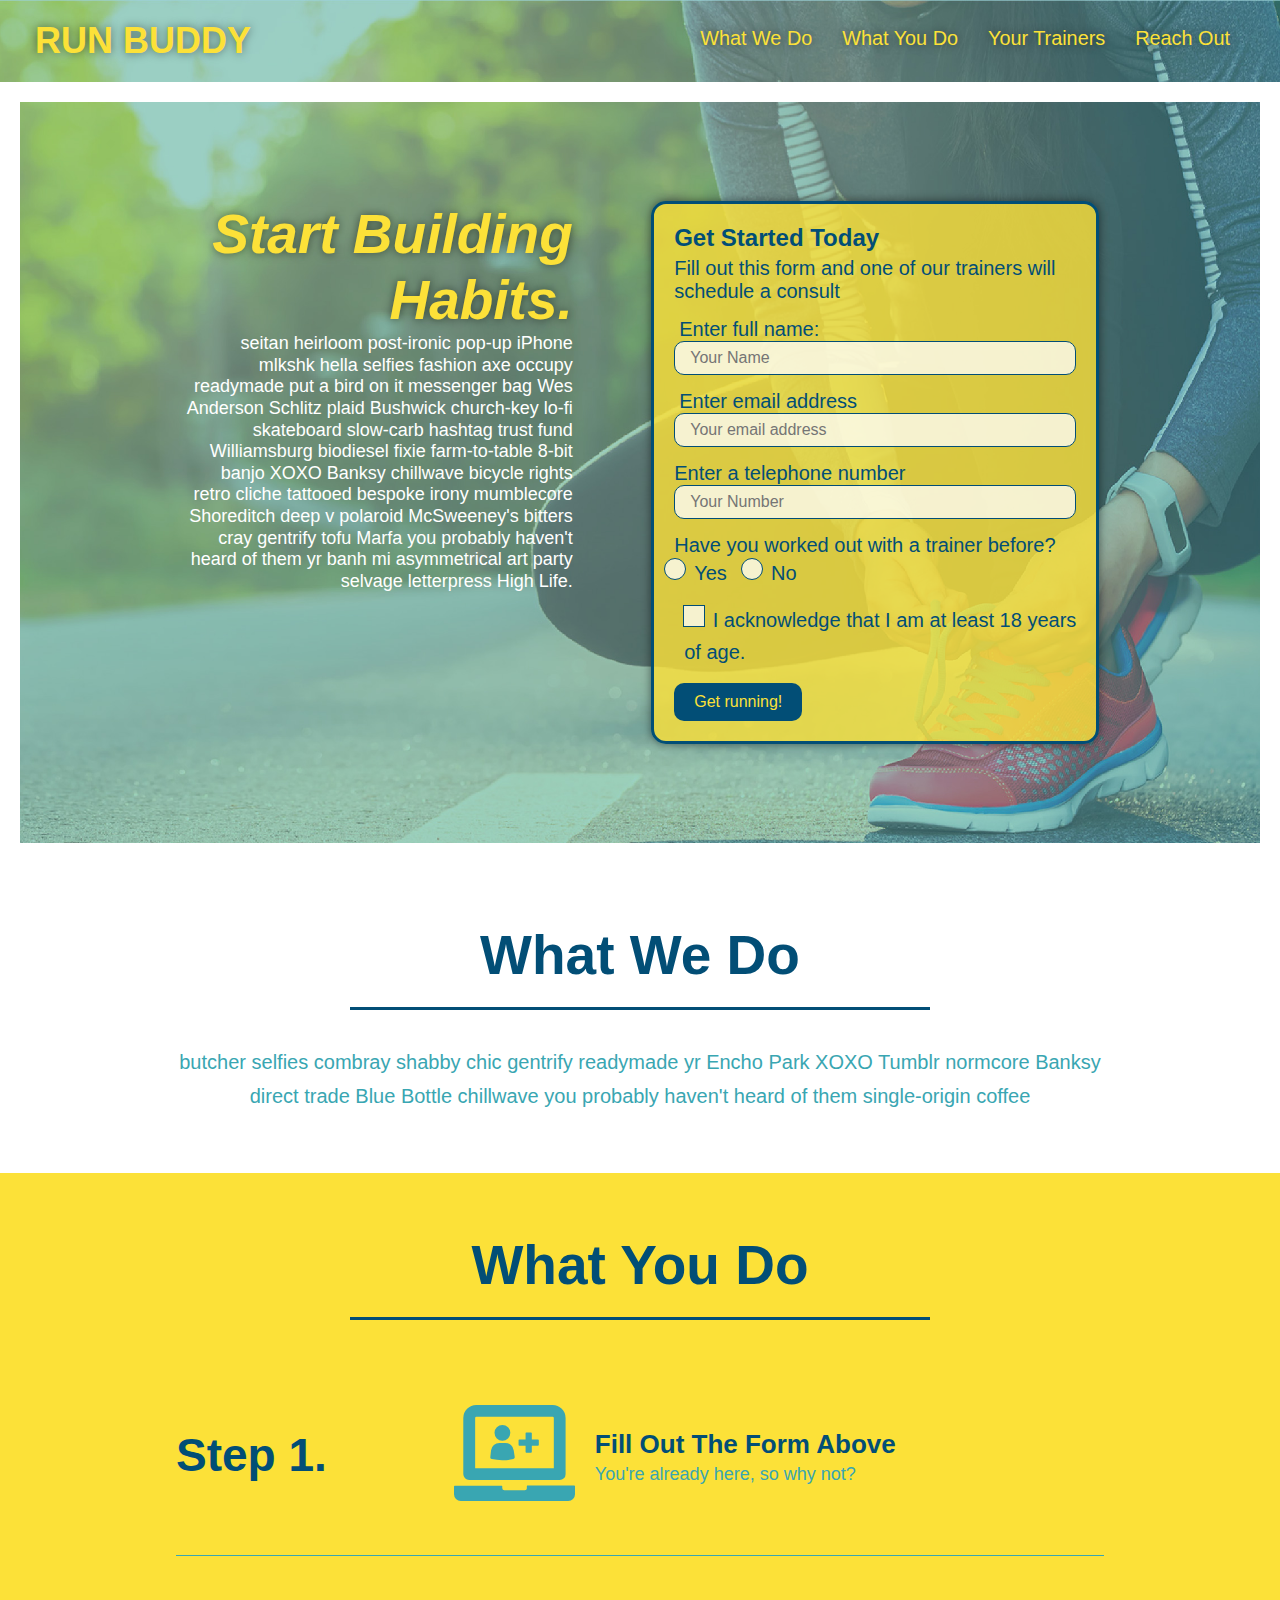
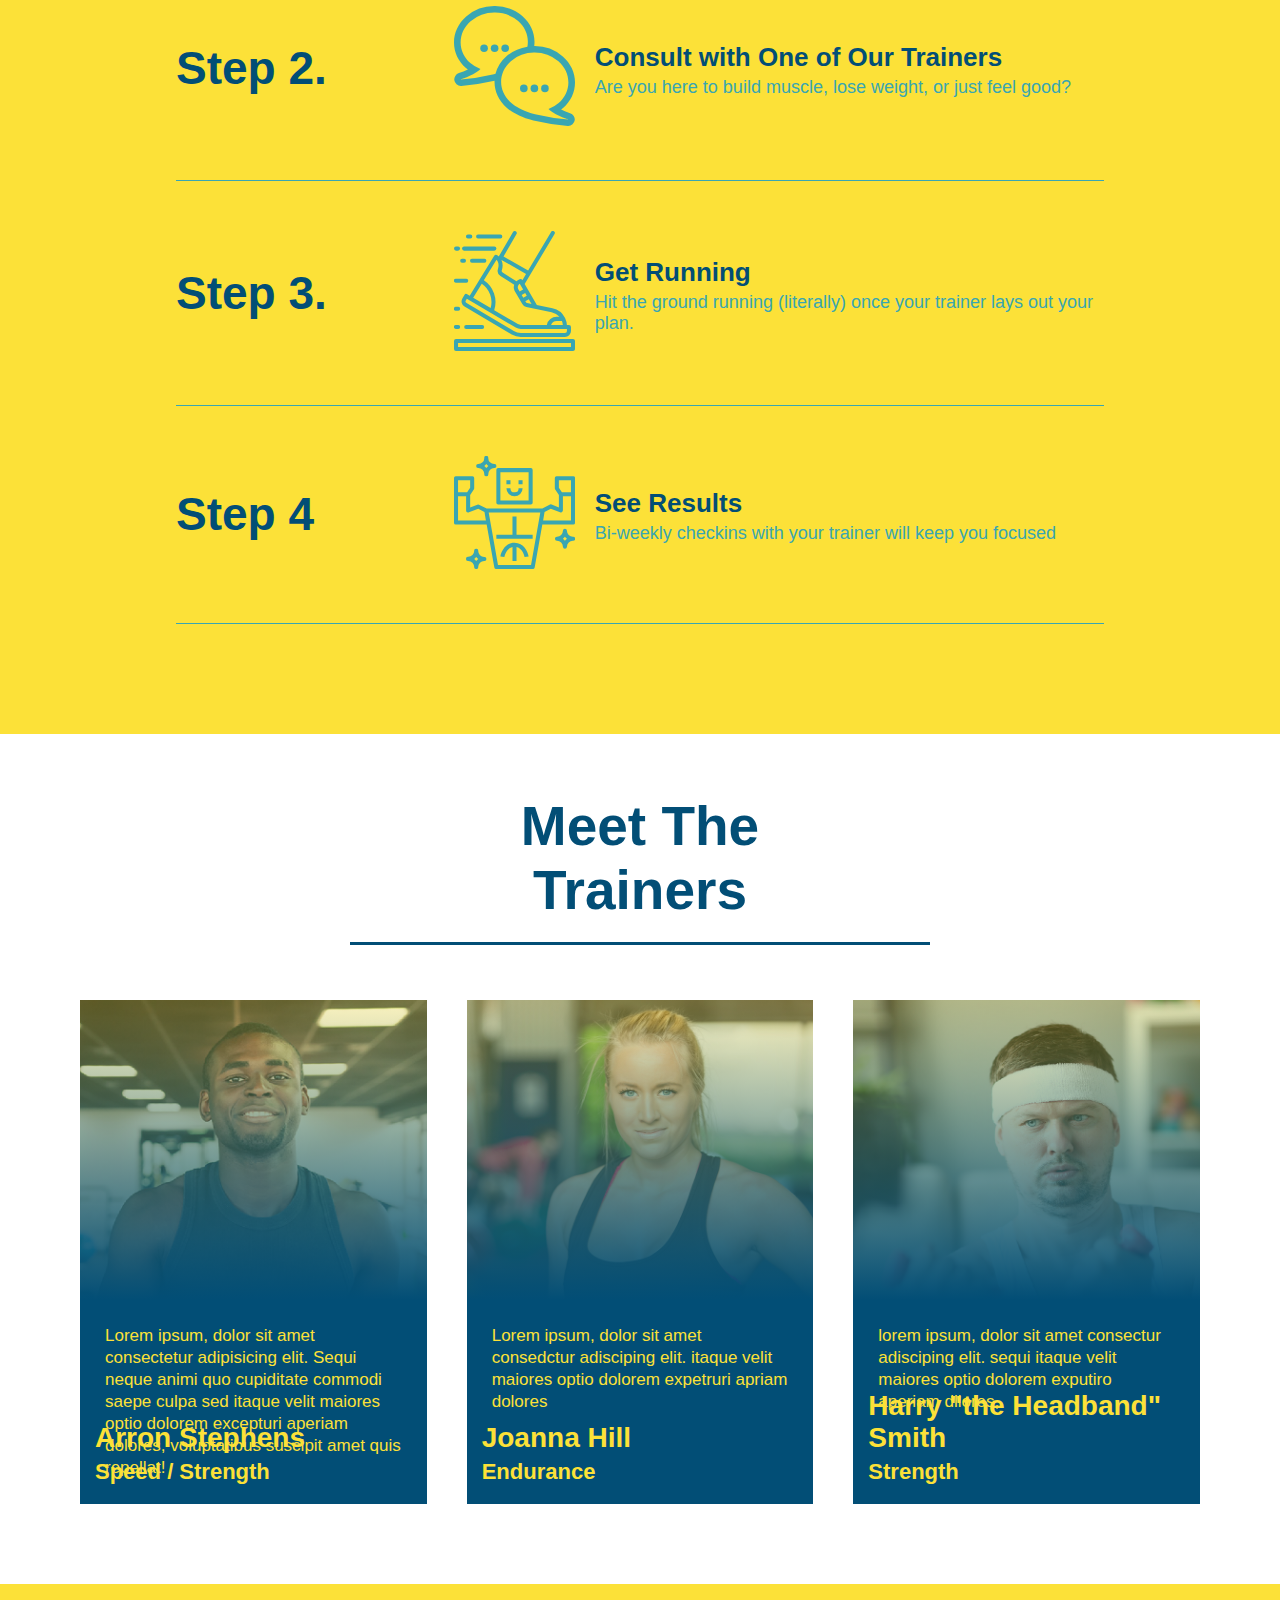
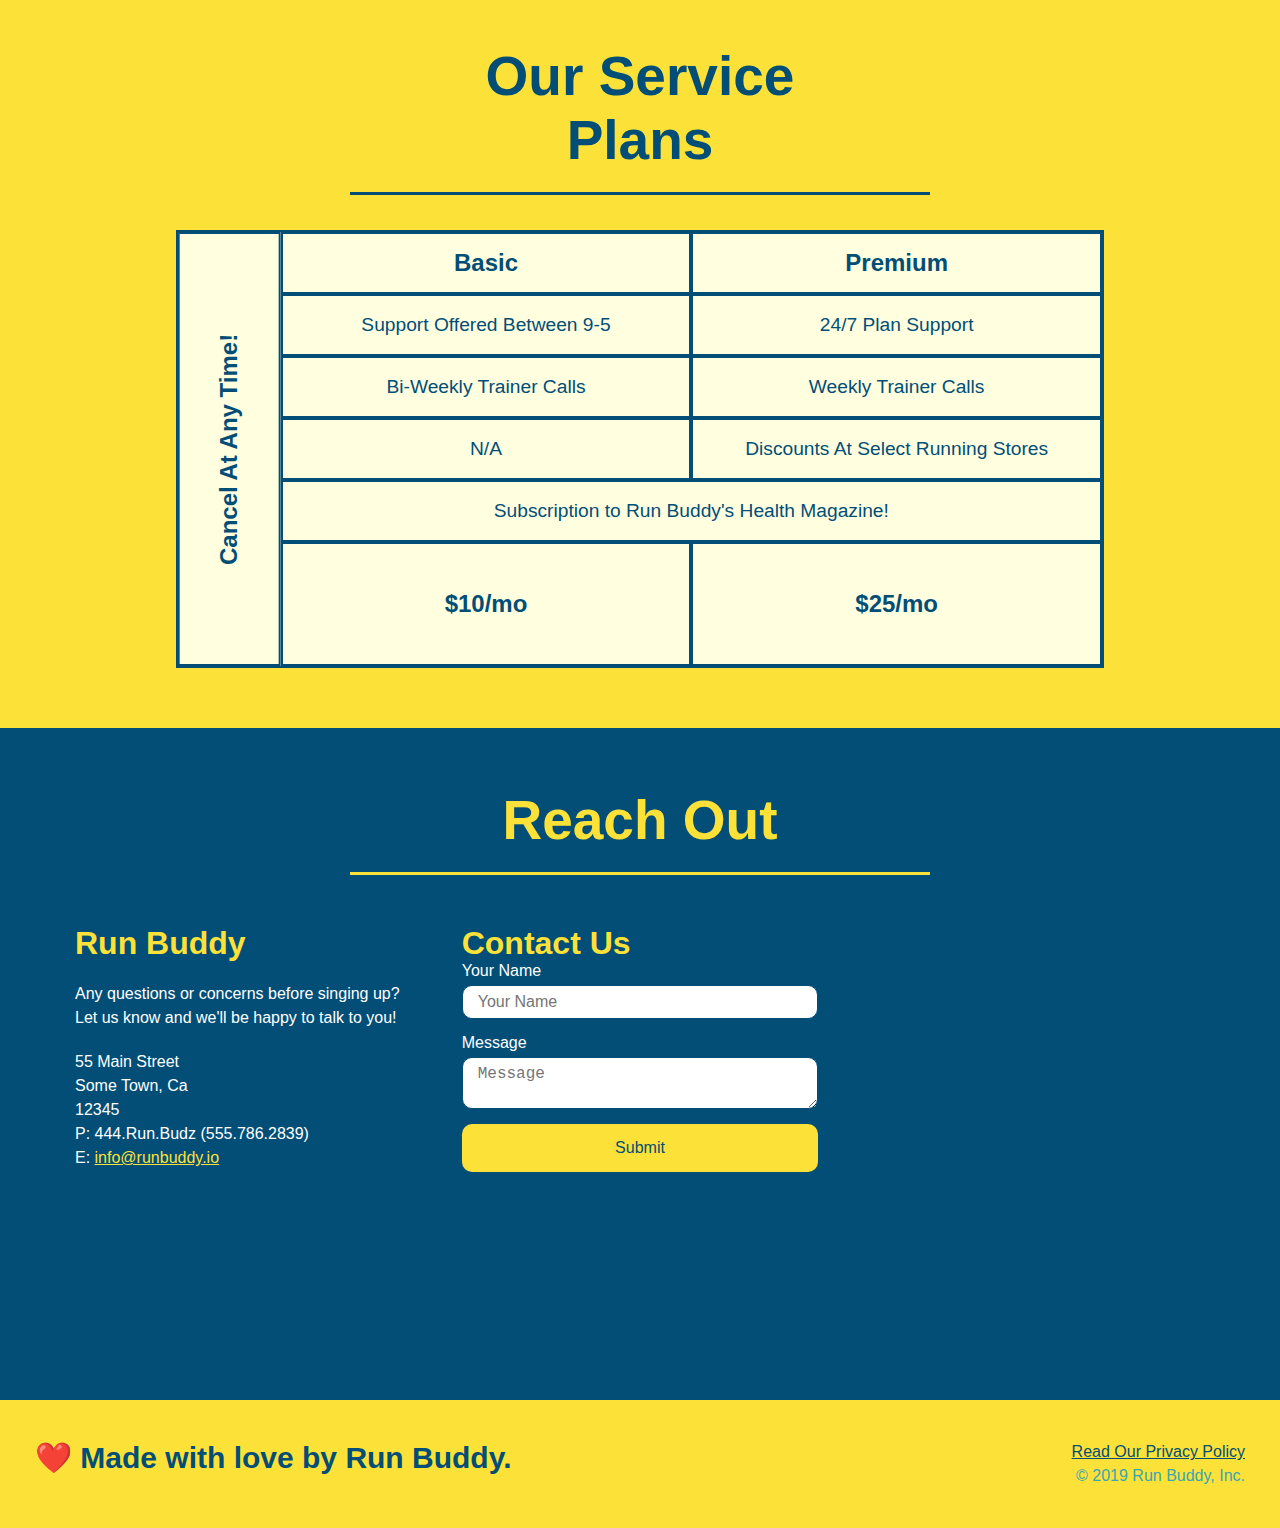
<file: index.html>
<!DOCTYPE html>
<html lang="en">
    <head>
        <link rel="stylesheet" href="./assets/css/style.css"/>
        <meta charset="UTF-8" />
        <meta name="viewport" content="width=device-width, initial-scale=1.0" />
        <title>Oh God I Hope I get through this</title>
    </head>
    <body>
    <!-- nativation-->
    <header>
        <h1>RUN BUDDY</h1>
        <nav><!-- Unordered list element -->
        <ul>
            <!-- List item element-->
            <li>
                <!-- Anchor element-->
                <a href="#what-wedo">What We Do</a>
            </li>
            <li>
                <a href="#what-you-do">What You Do</a>
            </li>
            <li>
                <a href="#your-trainers">Your Trainers</a>
            </li>
            <li>
                <a href="#reach-out">Reach Out</a>
            </li>
        </ul></nav>
    </header>
    <section class="hero">
        <div class="hero-cta">
            <h2>Start Building Habits.</h2>
            <p>
              seitan heirloom post-ironic pop-up iPhone mlkshk hella selfies fashion axe occupy readymade put a bird on it
              messenger bag Wes Anderson Schlitz plaid Bushwick church-key lo-fi skateboard slow-carb hashtag trust fund
              Williamsburg biodiesel fixie farm-to-table 8-bit banjo XOXO Banksy chillwave bicycle rights retro cliche
              tattooed bespoke irony mumblecore Shoreditch deep v polaroid McSweeney's bitters cray gentrify tofu Marfa you
              probably haven't heard of them yr banh mi asymmetrical art party selvage letterpress High Life.
            </p>
          </div>
        <div class="hero-form">
            <h3>Get Started Today</h3>
            <p>Fill out this form and one of our trainers will schedule a consult</p>
            <!-- Add form element-->
            <form>
                <label for="name">Enter full name:</label>
                <input type="text" placeholder="Your Name" name="name" id="name" class="form-input" />
                <label for="email">Enter email address</label>
                <input type="email" placeholder="Your email address" name="email" id="email" class="form-input" />
                <lavel for="phone number">Enter a telephone number</lavel>
                <input type="tel" placeholder="Your Number" name="phone number" id="phone number" class="form-input" />
                <p>
                    Have you worked out with a trainer before?
                    <span class="radio-wrapper">
                      <input type="radio" name="trainer-confirm" id="trainer-yes" />
                      <label for="trainer-yes">Yes</label>
                    </span>
                    <span class="radio-wrapper">
                      <input type="radio" name="trainer-confirm" id="trainer-no" />
                      <label for="trainer-no">No</label>
                    </span>
                  </p>
                  <p>
                    <span class="checkbox-wrapper">
                      <input type="checkbox" name="age-confirm" id="checkbox" />
                      <label for="checkbox">I acknowledge that I am at least 18 years of age.</label>
                    </span>
                  </p>
                <button type="submit">
                    Get running!
                </button>
            </form>
        </div>
    </section>
    <!-- end hero -->

    <!-- "what we do" section-->
    <section id="what-we-do" class="intro">
    <div class="flex-row">
        <h2 class="section-title primary-border">What We Do</h2>
        </div>
        <p>
            butcher selfies combray shabby chic gentrify readymade yr Encho Park XOXO Tumblr normcore Banksy direct trade Blue Bottle chillwave you probably haven't heard of them single-origin coffee
        </p>
    </section>

    <!-- "what you do" section -->
    <section id="what-you-do" class="steps">
        <div class="flex-row">
        <h2 class="section-title secondary-border">What You Do</h2>
        </div>

        <div class="step">
            <h3>Step 1.</h3>
            <div class="step-info">
              <div class="step-img">
                <img src="./assets/images/step-1.svg" alt="" />
              </div>
              <div class="step-text">
                <h4>Fill Out The Form Above</h4>
                <p>You're already here, so why not?</p>
              </div>
            </div>
          </div>

        <div class="step">
            <h3>Step 2.</h3>
            <div class="step-info">
                <div class="step-img">
                    <img src="./assets/images/step-2.svg" alt="" />
                </div>
                <div class="step-text">
                    <h4>Consult with One of Our Trainers</h4>
                    <p>Are you here to build muscle, lose weight, or just feel good?</p>
                </div>
            </div>
        </div>

        <div class="step">
            <h3>Step 3.</h3>
            <div class="step-info">
                <div class="step-img">
                    <img src="./assets/images/step-3.svg" alt="" />
                </div>
                <div class="step-text">
                    <h4>Get Running</h4>
                    <p>Hit the ground running (literally) once your trainer lays out your plan.</p>
                </div>
            </div>    
        </div>

        <div class="step">
            <h3>Step 4</h3>
            <div class="step-info">
                <div class="step-img">
                    <img src="./assets/images/step-4.svg" alt="" />  
                </div>
                 <div class="step-text">
                    <h4>See Results</h4>
                    <p>Bi-weekly checkins with your trainer will keep you focused</p>
                </div>
             </div>
        </div>
    </section>

    <!-- "meet the trainers"-->
    <section id="your-trainers">
        <div class="flex-row">
        <h2 class="section-title primary-border">Meet The Trainers</h2>
        </div>
        <div class="trainers">
        <article class="trainer">
            <div class="trainer-img trainer-1">
              <div>
                <h3>Arron Stephens</h3>
                <h4>Speed / Strength</h4>
              </div>
            </div>
            <div class="trainer-bio">
              <p>
                Lorem ipsum, dolor sit amet consectetur adipisicing elit. Sequi neque animi quo cupiditate commodi saepe culpa sed itaque velit maiores optio dolorem excepturi aperiam dolores, voluptatibus suscipit amet quis repellat!
              </p>
            </div>
          </article>
        <!-- second trainer bio-->
        <article class="trainer">
            <div class="trainer-img trainer-2">
              <div>
                <h3>Joanna Hill</h3>
                <h4>Endurance</h4>
              </div>
            </div>
            <div class="trainer-bio">
              <p>
                Lorem ipsum, dolor sit amet consedctur adisciping elit. itaque velit maiores optio dolorem expetruri apriam dolores
              </p>
            </div>
          </article>

        <!-- third trainer-->
        <article class="trainer">
            <div class="trainer-img trainer-3">
              <div>
                <h3>Harry "the Headband" Smith</h3>
                <h4>Strength</h4>
              </div>
            </div>
            <div class="trainer-bio">
              <p>
                lorem ipsum, dolor sit amet consectur adisciping elit. sequi itaque velit maiores optio dolorem exputiro aperiam dllores,
              </p>
            </div>
          </article>
        </div>
    </section>

<section id="service-plans" class="services">
    <div class="flex-row">
    <h2 class="section-title secondary-border">
        Our Service Plans
    </h2>
    </div>
<div class="service-grid-wrapper">
    <div class="service-grid-container">
<!-- Headers -->
<div class="service-grid-item grid-head basic">
    Basic
  </div>
  <div class="service-grid-item grid-head premium">
    Premium
  </div>
  <!-- Body -->
  <div class="service-grid-item basic">
    Support Offered Between 9-5
  </div>
  
  <div class="service-grid-item premium">
    24/7 Plan Support
  </div>
  
  <div class="service-grid-item basic">
    Bi-Weekly Trainer Calls
  </div>
  
  <div class="service-grid-item premium">
    Weekly Trainer Calls
  </div>
  
  <div class="service-grid-item basic">
    N/A
  </div>
  
  <div class="service-grid-item premium">
    Discounts At Select Running Stores
  </div>
  
  <div class="service-grid-item both">
    Subscription to Run Buddy's Health Magazine!
  </div>
  
  <div class="service-grid-item grid-price basic">
    $10/mo
  </div>
  
  <div class="service-grid-item grid-price premium">
    $25/mo
  </div>
  
  <div class="service-grid-item cancel">
    Cancel At Any Time!
    </div> <!-- div service-grid-container -->
  </div> <!-- div service-grid-wrapper -->
</section>

    <!-- "reach out" section-->
    <section id="reach-out" class="contact">
        <div class="flex-row">
        <h2 class="section-title secondary-border">Reach Out</h2>
        </div>
        <div class="contact-info">
            <div>
            <h3>Run Buddy</h3>
            <p>
                Any questions or concerns before singing up?
                <br />
                Let us know and we'll be happy to talk to you!
            </p>
            <address>
                55 Main Street <br />
                Some Town, Ca <br />
                12345<br />
                P: 444.Run.Budz (555.786.2839)<br />
                E: <a href="mailto:info@runbuddy.io">info@runbuddy.io</a>
            </address>
        </div>

        <div class="contact-form">
            <h3>Contact Us</h3>
            <form>
                <label for="contact-name">Your Name</label>
                <input type="text" id="contact-name" placeholder="Your Name" />

                <label for="contact-message">Message</label>
                <textarea id="contact-message" placeholder="Message"></textarea>

                <button type="submit">Submit</button>
            </form>
        </div>

            <iframe
            src="https://www.google.com/maps/embed?pb=!1m14!1m12!1m3!1d12182.30520634488!2d-74.0652613!3d40.2407219!2m3!1f0!2f0!3f0!3m2!1i1024!2i768!4f13.1!5e0!3m2!1sen!2sus!4v1561060983193!5m2!1sen!2sus"
            frameboarder="0"
            height="400"
            width="400"
            style="border :0"
            allowfullscreen
            >
            </iframe>
        </div>
    </section>

    <!-- footer -->
    <footer>
        <h2> ❤️ Made with love by Run Buddy.</h2>
        <div>
            <a href="./privacy-policy.html">Read Our Privacy Policy</a><br />
            &copy; 2019 Run Buddy, Inc.
        </div>
    </footer>
    </body>
</html>
</file>
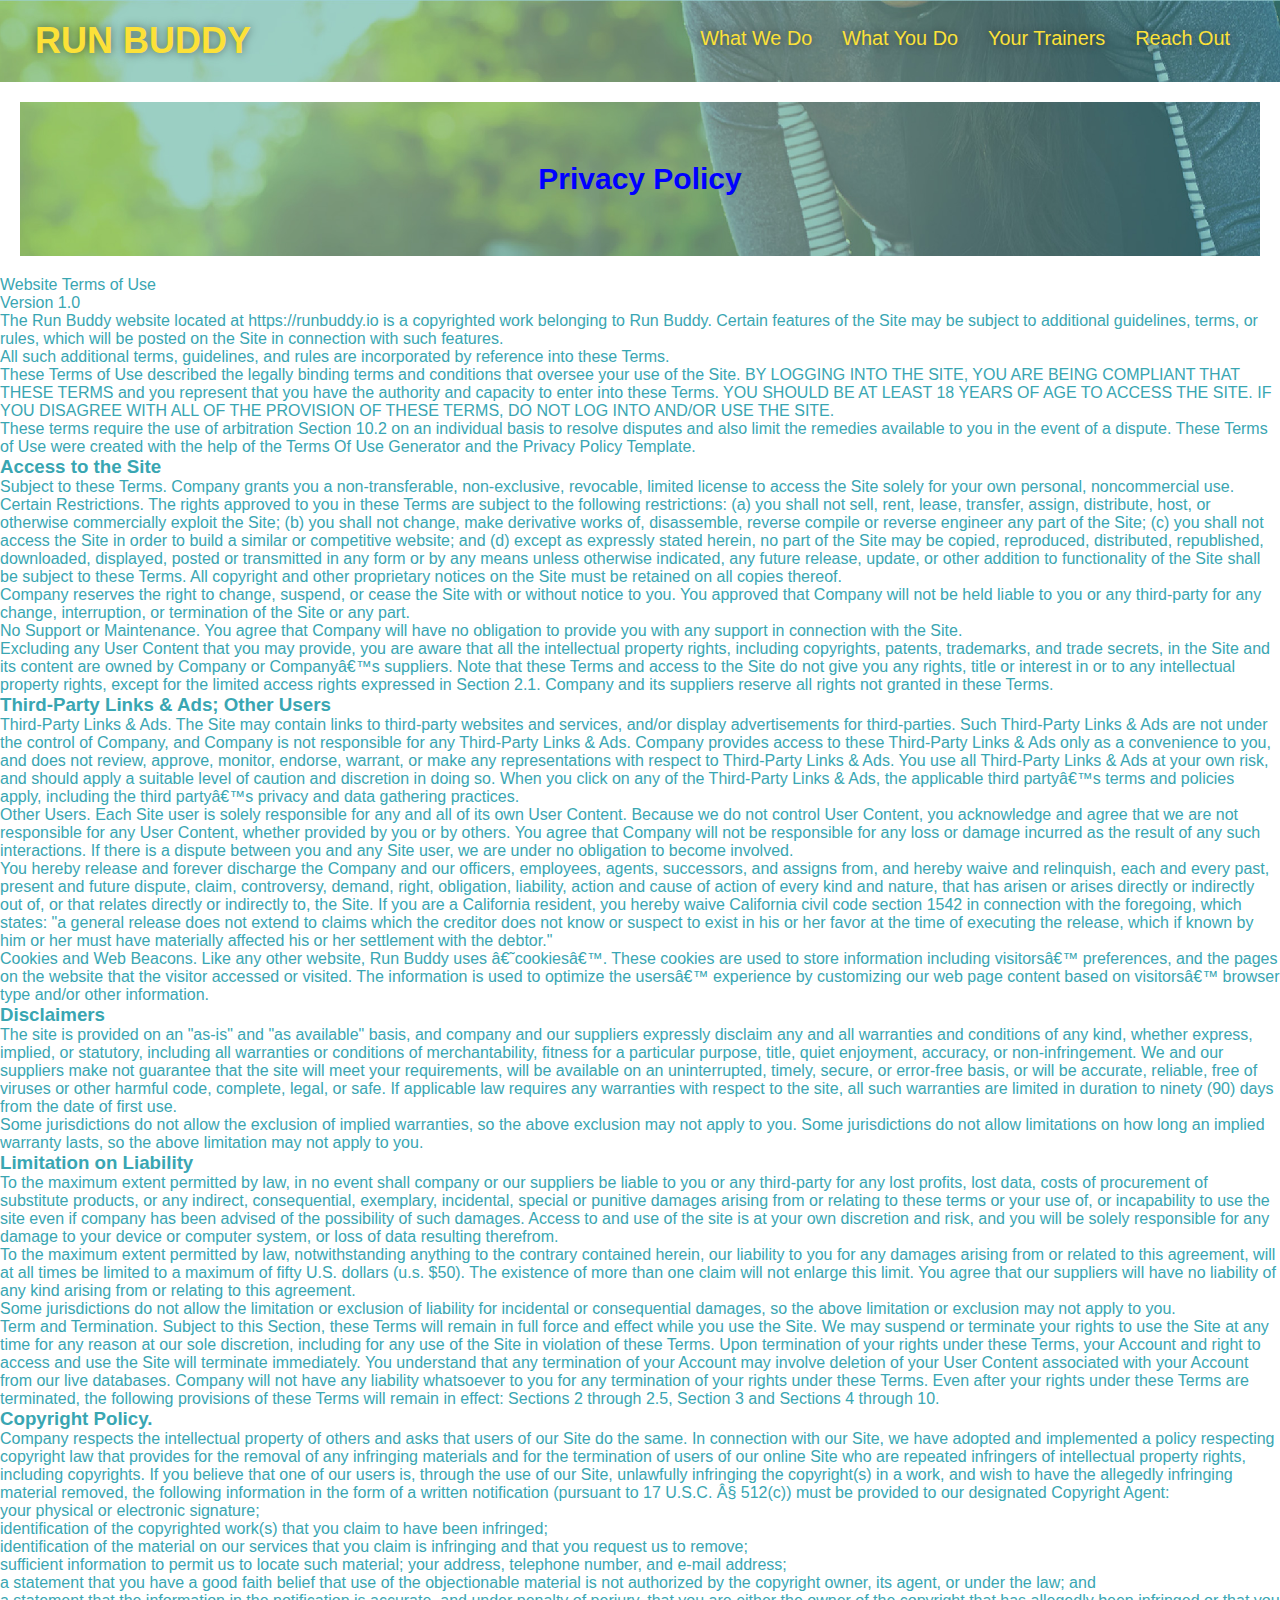
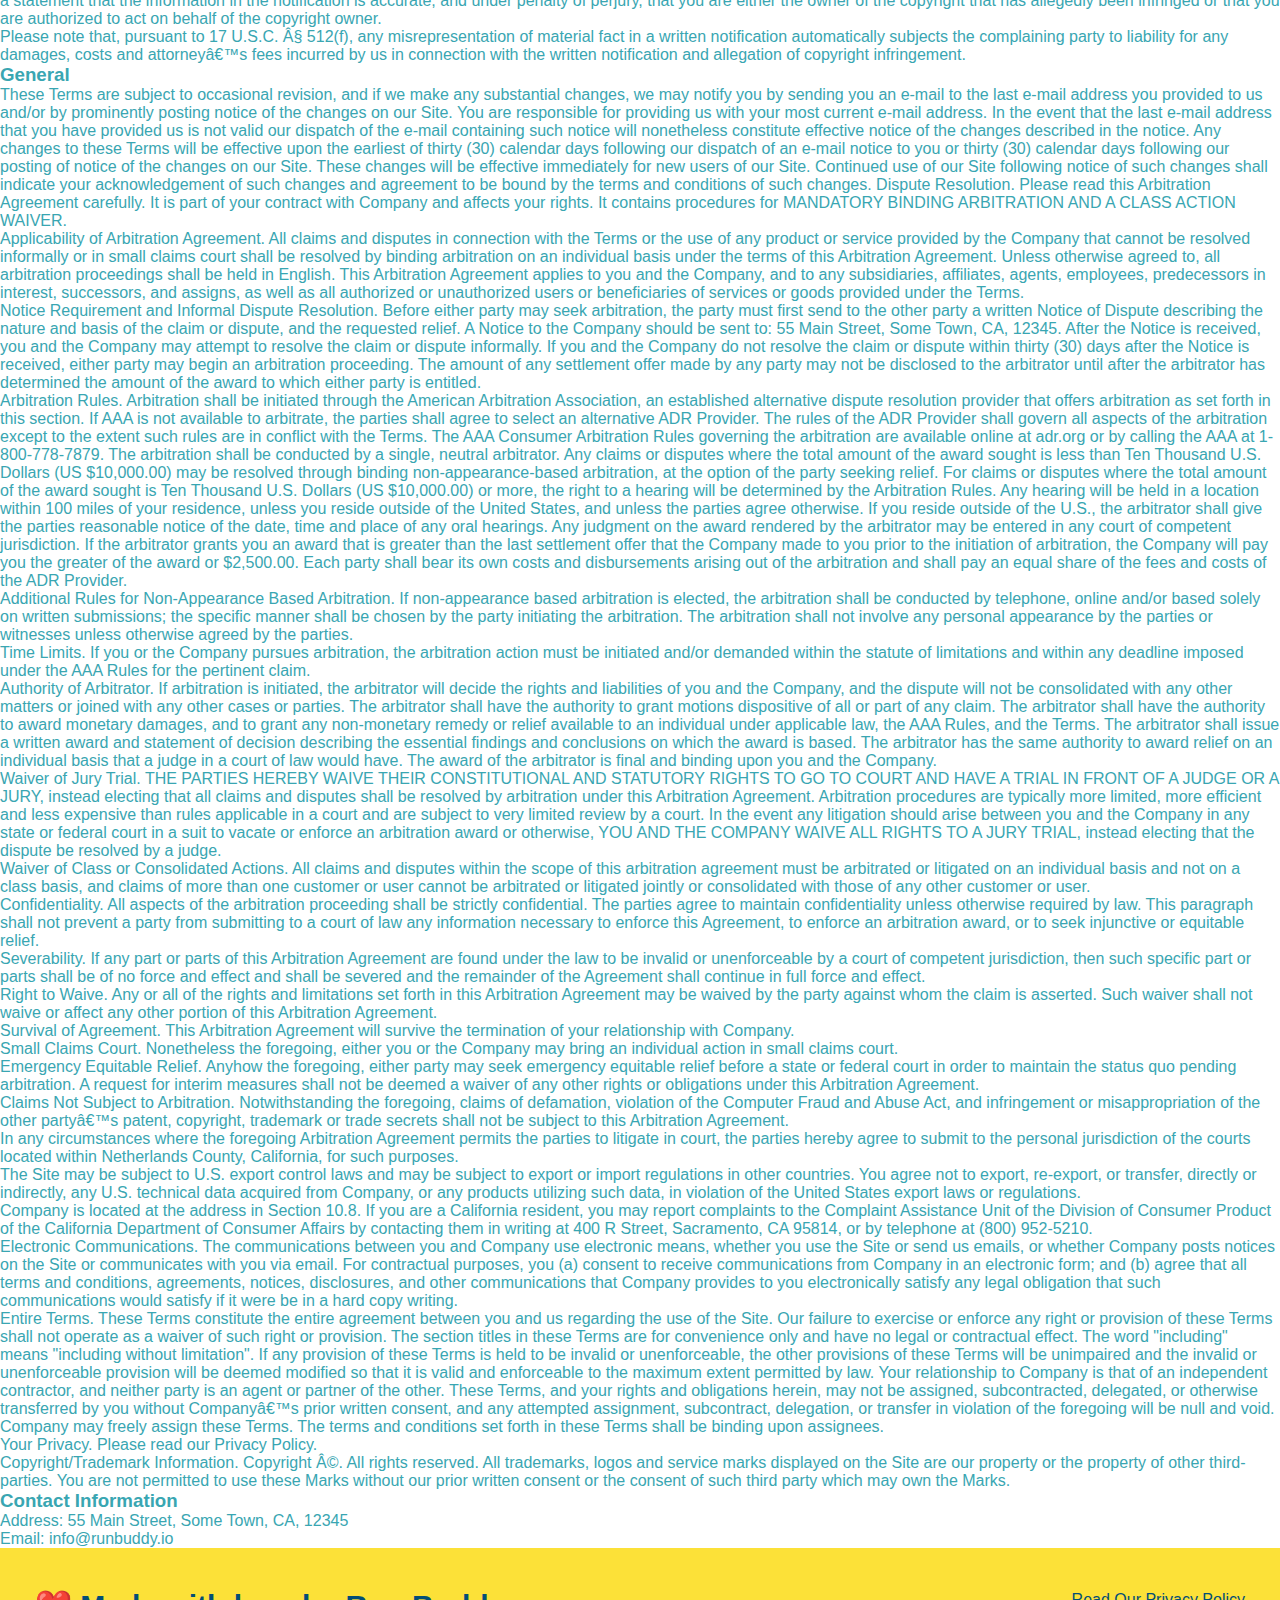
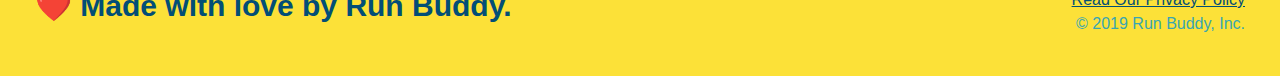
<file: privacy-policy.html>
<!DOCTYPE html>
<html lang="en">
    <head>
        <link rel="stylesheet" href="./assets/css/style.css"/>
        <meta charset="UTF-8" />
        <meta name="viewport" content="width=device-width, initial-scale=1.0" />
        <title>Privacy Policy - Run Buddy</title>
    </head>
    <body>
    </body>

<header>
    <h1>RUN BUDDY</h1>
    <nav><!-- Unordered list element -->
    <ul>
        <!-- List item element-->
        <li>
            <!-- Anchor element-->
            <a href="./index.html#what-wedo">What We Do</a>
        </li>
        <li>
            <a href="./index.html#what-you-do">What You Do</a>
        </li>
        <li>
            <a href="./index.html#your-trainers">Your Trainers</a>
        </li>
        <li>
            <a href="./index.html#reach-out">Reach Out</a>
        </li>
    </ul></nav>
</header>

<section class="hero">
    <h2 class="page-title">
        Privacy Policy
    </h2>
</section>

<article class="secondary-content">
    <p>
        Website Terms of Use
      </p>

      <p>
        Version 1.0
      </p>

      <p>
        The Run Buddy website located at https://runbuddy.io is a copyrighted work belonging to Run Buddy. Certain
        features of the Site may be subject to additional guidelines, terms, or rules, which will be posted on the Site
        in connection with such features.
      </p>

      <p>
        All such additional terms, guidelines, and rules are incorporated by reference into these Terms.
      </p>

      <p>
        These Terms of Use described the legally binding terms and conditions that oversee your use of the Site. BY
        LOGGING INTO THE SITE, YOU ARE BEING COMPLIANT THAT THESE TERMS and you represent that you have the authority
        and capacity to enter into these Terms. YOU SHOULD BE AT LEAST 18 YEARS OF AGE TO ACCESS THE SITE. IF YOU
        DISAGREE WITH ALL OF THE PROVISION OF THESE TERMS, DO NOT LOG INTO AND/OR USE THE SITE.
      </p>

      <p>
        These terms require the use of arbitration Section 10.2 on an individual basis to resolve disputes and also
        limit the remedies available to you in the event of a dispute. These Terms of Use were created with the help of
        the Terms Of Use Generator and the Privacy Policy Template.
      </p>

      <h3>
        Access to the Site
      </h3>

      <p>
        Subject to these Terms. Company grants you a non-transferable, non-exclusive, revocable, limited license to
        access the Site solely for your own personal, noncommercial use.
      </p>

      <p>
        Certain Restrictions. The rights approved to you in these Terms are subject to the following restrictions: (a)
        you shall not sell, rent, lease, transfer, assign, distribute, host, or otherwise commercially exploit the Site;
        (b) you shall not change, make derivative works of, disassemble, reverse compile or reverse engineer any part of
        the Site; (c) you shall not access the Site in order to build a similar or competitive website; and (d) except
        as expressly stated herein, no part of the Site may be copied, reproduced, distributed, republished, downloaded,
        displayed, posted or transmitted in any form or by any means unless otherwise indicated, any future release,
        update, or other addition to functionality of the Site shall be subject to these Terms. All copyright and other
        proprietary notices on the Site must be retained on all copies thereof.
      </p>

      <p>
        Company reserves the right to change, suspend, or cease the Site with or without notice to you. You approved
        that Company will not be held liable to you or any third-party for any change, interruption, or termination of
        the Site or any part.
      </p>

      <p>
        No Support or Maintenance. You agree that Company will have no obligation to provide you with any support in
        connection with the Site.
      </p>

      <p>
        Excluding any User Content that you may provide, you are aware that all the intellectual property rights,
        including copyrights, patents, trademarks, and trade secrets, in the Site and its content are owned by Company
        or Companyâ€™s suppliers. Note that these Terms and access to the Site do not give you any rights, title or
        interest in or to any intellectual property rights, except for the limited access rights expressed in Section
        2.1. Company and its suppliers reserve all rights not granted in these Terms.
      </p>

      <h3>
        Third-Party Links & Ads; Other Users
      </h3>

      <p>
        Third-Party Links & Ads. The Site may contain links to third-party websites and services, and/or display
        advertisements for third-parties. Such Third-Party Links & Ads are not under the control of Company, and Company
        is not responsible for any Third-Party Links & Ads. Company provides access to these Third-Party Links & Ads
        only as a convenience to you, and does not review, approve, monitor, endorse, warrant, or make any
        representations with respect to Third-Party Links & Ads. You use all Third-Party Links & Ads at your own risk,
        and should apply a suitable level of caution and discretion in doing so. When you click on any of the
        Third-Party Links & Ads, the applicable third partyâ€™s terms and policies apply, including the third partyâ€™s
        privacy and data gathering practices.
      </p>

      <p>
        Other Users. Each Site user is solely responsible for any and all of its own User Content. Because we do not
        control User Content, you acknowledge and agree that we are not responsible for any User Content, whether
        provided by you or by others. You agree that Company will not be responsible for any loss or damage incurred as
        the result of any such interactions. If there is a dispute between you and any Site user, we are under no
        obligation to become involved.
      </p>

      <p>
        You hereby release and forever discharge the Company and our officers, employees, agents, successors, and
        assigns from, and hereby waive and relinquish, each and every past, present and future dispute, claim,
        controversy, demand, right, obligation, liability, action and cause of action of every kind and nature, that has
        arisen or arises directly or indirectly out of, or that relates directly or indirectly to, the Site. If you are
        a California resident, you hereby waive California civil code section 1542 in connection with the foregoing,
        which states: "a general release does not extend to claims which the creditor does not know or suspect to exist
        in his or her favor at the time of executing the release, which if known by him or her must have materially
        affected his or her settlement with the debtor."
      </p>

      <p>
        Cookies and Web Beacons. Like any other website, Run Buddy uses â€˜cookiesâ€™. These cookies are used to store
        information including visitorsâ€™ preferences, and the pages on the website that the visitor accessed or visited.
        The information is used to optimize the usersâ€™ experience by customizing our web page content based on visitorsâ€™
        browser type and/or other information.
      </p>

      <h3>
        Disclaimers
      </h3>

      <p>
        The site is provided on an "as-is" and "as available" basis, and company and our suppliers expressly disclaim
        any and all warranties and conditions of any kind, whether express, implied, or statutory, including all
        warranties or conditions of merchantability, fitness for a particular purpose, title, quiet enjoyment, accuracy,
        or non-infringement. We and our suppliers make not guarantee that the site will meet your requirements, will be
        available on an uninterrupted, timely, secure, or error-free basis, or will be accurate, reliable, free of
        viruses or other harmful code, complete, legal, or safe. If applicable law requires any warranties with respect
        to the site, all such warranties are limited in duration to ninety (90) days from the date of first use.
      </p>

      <p>
        Some jurisdictions do not allow the exclusion of implied warranties, so the above exclusion may not apply to
        you. Some jurisdictions do not allow limitations on how long an implied warranty lasts, so the above limitation
        may not apply to you.
      </p>

      <h3>
        Limitation on Liability
      </h3>

      <p>
        To the maximum extent permitted by law, in no event shall company or our suppliers be liable to you or any
        third-party for any lost profits, lost data, costs of procurement of substitute products, or any indirect,
        consequential, exemplary, incidental, special or punitive damages arising from or relating to these terms or
        your use of, or incapability to use the site even if company has been advised of the possibility of such
        damages. Access to and use of the site is at your own discretion and risk, and you will be solely responsible
        for any damage to your device or computer system, or loss of data resulting therefrom.
      </p>

      <p>
        To the maximum extent permitted by law, notwithstanding anything to the contrary contained herein, our liability
        to you for any damages arising from or related to this agreement, will at all times be limited to a maximum of
        fifty U.S. dollars (u.s. $50). The existence of more than one claim will not enlarge this limit. You agree that
        our suppliers will have no liability of any kind arising from or relating to this agreement.
      </p>

      <p>
        Some jurisdictions do not allow the limitation or exclusion of liability for incidental or consequential
        damages, so the above limitation or exclusion may not apply to you.
      </p>

      <p>
        Term and Termination. Subject to this Section, these Terms will remain in full force and effect while you use
        the Site. We may suspend or terminate your rights to use the Site at any time for any reason at our sole
        discretion, including for any use of the Site in violation of these Terms. Upon termination of your rights under
        these Terms, your Account and right to access and use the Site will terminate immediately. You understand that
        any termination of your Account may involve deletion of your User Content associated with your Account from our
        live databases. Company will not have any liability whatsoever to you for any termination of your rights under
        these Terms. Even after your rights under these Terms are terminated, the following provisions of these Terms
        will remain in effect: Sections 2 through 2.5, Section 3 and Sections 4 through 10.
      </p>

      <h3>
        Copyright Policy.
      </h3>

      <p>
        Company respects the intellectual property of others and asks that users of our Site do the same. In connection
        with our Site, we have adopted and implemented a policy respecting copyright law that provides for the removal
        of any infringing materials and for the termination of users of our online Site who are repeated infringers of
        intellectual property rights, including copyrights. If you believe that one of our users is, through the use of
        our Site, unlawfully infringing the copyright(s) in a work, and wish to have the allegedly infringing material
        removed, the following information in the form of a written notification (pursuant to 17 U.S.C. Â§ 512(c)) must
        be provided to our designated Copyright Agent:
      </p>

      <ul>
        <li>
          your physical or electronic signature;
        </li>
        <li>
          identification of the copyrighted work(s) that you claim to have been infringed;
        </li>
        <li>
          identification of the material on our services that you claim is infringing and that you request us to remove;
        </li>
        <li>
          sufficient information to permit us to locate such material; your address, telephone number, and e-mail
          address;
        </li>
        <li>
          a statement that you have a good faith belief that use of the objectionable material is not authorized by the
          copyright owner, its agent, or under the law; and
        </li>
        <li>
          a statement that the information in the notification is accurate, and under penalty of perjury, that you are
          either the owner of the copyright that has allegedly been infringed or that you are authorized to act on
          behalf of the copyright owner.
        </li>
      </ul>

      <p>
        Please note that, pursuant to 17 U.S.C. Â§ 512(f), any misrepresentation of material fact in a written
        notification automatically subjects the complaining party to liability for any damages, costs and attorneyâ€™s
        fees incurred by us in connection with the written notification and allegation of copyright infringement.
      </p>

      <h3>
        General
      </h3>

      <p>
        These Terms are subject to occasional revision, and if we make any substantial changes, we may notify you by
        sending you an e-mail to the last e-mail address you provided to us and/or by prominently posting notice of the
        changes on our Site. You are responsible for providing us with your most current e-mail address. In the event
        that the last e-mail address that you have provided us is not valid our dispatch of the e-mail containing such
        notice will nonetheless constitute effective notice of the changes described in the notice. Any changes to these
        Terms will be effective upon the earliest of thirty (30) calendar days following our dispatch of an e-mail
        notice to you or thirty (30) calendar days following our posting of notice of the changes on our Site. These
        changes will be effective immediately for new users of our Site. Continued use of our Site following notice of
        such changes shall indicate your acknowledgement of such changes and agreement to be bound by the terms and
        conditions of such changes. Dispute Resolution. Please read this Arbitration Agreement carefully. It is part of
        your contract with Company and affects your rights. It contains procedures for MANDATORY BINDING ARBITRATION AND
        A CLASS ACTION WAIVER.
      </p>

      <p>
        Applicability of Arbitration Agreement. All claims and disputes in connection with the Terms or the use of any
        product or service provided by the Company that cannot be resolved informally or in small claims court shall be
        resolved by binding arbitration on an individual basis under the terms of this Arbitration Agreement. Unless
        otherwise agreed to, all arbitration proceedings shall be held in English. This Arbitration Agreement applies to
        you and the Company, and to any subsidiaries, affiliates, agents, employees, predecessors in interest,
        successors, and assigns, as well as all authorized or unauthorized users or beneficiaries of services or goods
        provided under the Terms.
      </p>

      <p>
        Notice Requirement and Informal Dispute Resolution. Before either party may seek arbitration, the party must
        first send to the other party a written Notice of Dispute describing the nature and basis of the claim or
        dispute, and the requested relief. A Notice to the Company should be sent to: 55 Main Street, Some Town, CA,
        12345. After the Notice is received, you and the Company may attempt to resolve the claim or dispute informally.
        If you and the Company do not resolve the claim or dispute within thirty (30) days after the Notice is received,
        either party may begin an arbitration proceeding. The amount of any settlement offer made by any party may not
        be disclosed to the arbitrator until after the arbitrator has determined the amount of the award to which either
        party is entitled.
      </p>

      <p>
        Arbitration Rules. Arbitration shall be initiated through the American Arbitration Association, an established
        alternative dispute resolution provider that offers arbitration as set forth in this section. If AAA is not
        available to arbitrate, the parties shall agree to select an alternative ADR Provider. The rules of the ADR
        Provider shall govern all aspects of the arbitration except to the extent such rules are in conflict with the
        Terms. The AAA Consumer Arbitration Rules governing the arbitration are available online at adr.org or by
        calling the AAA at 1-800-778-7879. The arbitration shall be conducted by a single, neutral arbitrator. Any
        claims or disputes where the total amount of the award sought is less than Ten Thousand U.S. Dollars (US
        $10,000.00) may be resolved through binding non-appearance-based arbitration, at the option of the party seeking
        relief. For claims or disputes where the total amount of the award sought is Ten Thousand U.S. Dollars (US
        $10,000.00) or more, the right to a hearing will be determined by the Arbitration Rules. Any hearing will be
        held in a location within 100 miles of your residence, unless you reside outside of the United States, and
        unless the parties agree otherwise. If you reside outside of the U.S., the arbitrator shall give the parties
        reasonable notice of the date, time and place of any oral hearings. Any judgment on the award rendered by the
        arbitrator may be entered in any court of competent jurisdiction. If the arbitrator grants you an award that is
        greater than the last settlement offer that the Company made to you prior to the initiation of arbitration, the
        Company will pay you the greater of the award or $2,500.00. Each party shall bear its own costs and
        disbursements arising out of the arbitration and shall pay an equal share of the fees and costs of the ADR
        Provider.
      </p>

      <p>
        Additional Rules for Non-Appearance Based Arbitration. If non-appearance based arbitration is elected, the
        arbitration shall be conducted by telephone, online and/or based solely on written submissions; the specific
        manner shall be chosen by the party initiating the arbitration. The arbitration shall not involve any personal
        appearance by the parties or witnesses unless otherwise agreed by the parties.
      </p>

      <p>
        Time Limits. If you or the Company pursues arbitration, the arbitration action must be initiated and/or demanded
        within the statute of limitations and within any deadline imposed under the AAA Rules for the pertinent claim.
      </p>

      <p>
        Authority of Arbitrator. If arbitration is initiated, the arbitrator will decide the rights and liabilities of
        you and the Company, and the dispute will not be consolidated with any other matters or joined with any other
        cases or parties. The arbitrator shall have the authority to grant motions dispositive of all or part of any
        claim. The arbitrator shall have the authority to award monetary damages, and to grant any non-monetary remedy
        or relief available to an individual under applicable law, the AAA Rules, and the Terms. The arbitrator shall
        issue a written award and statement of decision describing the essential findings and conclusions on which the
        award is based. The arbitrator has the same authority to award relief on an individual basis that a judge in a
        court of law would have. The award of the arbitrator is final and binding upon you and the Company.
      </p>

      <p>
        Waiver of Jury Trial. THE PARTIES HEREBY WAIVE THEIR CONSTITUTIONAL AND STATUTORY RIGHTS TO GO TO COURT AND HAVE
        A TRIAL IN FRONT OF A JUDGE OR A JURY, instead electing that all claims and disputes shall be resolved by
        arbitration under this Arbitration Agreement. Arbitration procedures are typically more limited, more efficient
        and less expensive than rules applicable in a court and are subject to very limited review by a court. In the
        event any litigation should arise between you and the Company in any state or federal court in a suit to vacate
        or enforce an arbitration award or otherwise, YOU AND THE COMPANY WAIVE ALL RIGHTS TO A JURY TRIAL, instead
        electing that the dispute be resolved by a judge.
      </p>

      <p>
        Waiver of Class or Consolidated Actions. All claims and disputes within the scope of this arbitration agreement
        must be arbitrated or litigated on an individual basis and not on a class basis, and claims of more than one
        customer or user cannot be arbitrated or litigated jointly or consolidated with those of any other customer or
        user.
      </p>

      <p>
        Confidentiality. All aspects of the arbitration proceeding shall be strictly confidential. The parties agree to
        maintain confidentiality unless otherwise required by law. This paragraph shall not prevent a party from
        submitting to a court of law any information necessary to enforce this Agreement, to enforce an arbitration
        award, or to seek injunctive or equitable relief.
      </p>

      <p>
        Severability. If any part or parts of this Arbitration Agreement are found under the law to be invalid or
        unenforceable by a court of competent jurisdiction, then such specific part or parts shall be of no force and
        effect and shall be severed and the remainder of the Agreement shall continue in full force and effect.
      </p>

      <p>
        Right to Waive. Any or all of the rights and limitations set forth in this Arbitration Agreement may be waived
        by the party against whom the claim is asserted. Such waiver shall not waive or affect any other portion of this
        Arbitration Agreement.
      </p>

      <p>
        Survival of Agreement. This Arbitration Agreement will survive the termination of your relationship with
        Company.
      </p>

      <p>
        Small Claims Court. Nonetheless the foregoing, either you or the Company may bring an individual action in small
        claims court.
      </p>

      <p>
        Emergency Equitable Relief. Anyhow the foregoing, either party may seek emergency equitable relief before a
        state or federal court in order to maintain the status quo pending arbitration. A request for interim measures
        shall not be deemed a waiver of any other rights or obligations under this Arbitration Agreement.
      </p>

      <p>
        Claims Not Subject to Arbitration. Notwithstanding the foregoing, claims of defamation, violation of the
        Computer Fraud and Abuse Act, and infringement or misappropriation of the other partyâ€™s patent, copyright,
        trademark or trade secrets shall not be subject to this Arbitration Agreement.
      </p>

      <p>
        In any circumstances where the foregoing Arbitration Agreement permits the parties to litigate in court, the
        parties hereby agree to submit to the personal jurisdiction of the courts located within Netherlands County,
        California, for such purposes.
      </p>

      <p>
        The Site may be subject to U.S. export control laws and may be subject to export or import regulations in other
        countries. You agree not to export, re-export, or transfer, directly or indirectly, any U.S. technical data
        acquired from Company, or any products utilizing such data, in violation of the United States export laws or
        regulations.
      </p>

      <p>
        Company is located at the address in Section 10.8. If you are a California resident, you may report complaints
        to the Complaint Assistance Unit of the Division of Consumer Product of the California Department of Consumer
        Affairs by contacting them in writing at 400 R Street, Sacramento, CA 95814, or by telephone at (800) 952-5210.
      </p>

      <p>
        Electronic Communications. The communications between you and Company use electronic means, whether you use the
        Site or send us emails, or whether Company posts notices on the Site or communicates with you via email. For
        contractual purposes, you (a) consent to receive communications from Company in an electronic form; and (b)
        agree that all terms and conditions, agreements, notices, disclosures, and other communications that Company
        provides to you electronically satisfy any legal obligation that such communications would satisfy if it were be
        in a hard copy writing.
      </p>

      <p>
        Entire Terms. These Terms constitute the entire agreement between you and us regarding the use of the Site. Our
        failure to exercise or enforce any right or provision of these Terms shall not operate as a waiver of such right
        or provision. The section titles in these Terms are for convenience only and have no legal or contractual
        effect. The word "including" means "including without limitation". If any provision of these Terms is held to be
        invalid or unenforceable, the other provisions of these Terms will be unimpaired and the invalid or
        unenforceable provision will be deemed modified so that it is valid and enforceable to the maximum extent
        permitted by law. Your relationship to Company is that of an independent contractor, and neither party is an
        agent or partner of the other. These Terms, and your rights and obligations herein, may not be assigned,
        subcontracted, delegated, or otherwise transferred by you without Companyâ€™s prior written consent, and any
        attempted assignment, subcontract, delegation, or transfer in violation of the foregoing will be null and void.
        Company may freely assign these Terms. The terms and conditions set forth in these Terms shall be binding upon
        assignees.
      </p>

      <p>
        Your Privacy. Please read our Privacy Policy.
      </p>

      <p>
        Copyright/Trademark Information. Copyright Â©. All rights reserved. All trademarks, logos and service marks
        displayed on the Site are our property or the property of other third-parties. You are not permitted to use
        these Marks without our prior written consent or the consent of such third party which may own the Marks.
      </p>

      <h3>
        Contact Information
      </h3>

      <p>
        Address: 55 Main Street, Some Town, CA, 12345
      </p>

      <p>
        Email: info@runbuddy.io
      </p>
</article>

    <!-- footer -->
    <footer>
        <h2> ❤️ Made with love by Run Buddy.</h2>
        <div>
            <a href="#">Read Our Privacy Policy</a><br />
            &copy; 2019 Run Buddy, Inc.
        </div>
    </footer>
    </body>
</html>
</file>
<file: assets/css/style.css>
:root {
    --primary-color: #fce138;
    --secondary-color: #024e76;
    --tertiary-color: #39a6b2;
  }

* {
    margin: 0;
    padding: 0;
    box-sizing: border-box;
}
body {
    /* more on this crazy alphanumerical value in a minute! */
    color: #39a6b2;
    font-family: Helvetica, Arial, sans-serif;
}
/* apply styles to <header> */
header {
    z-index: 9999;
    display: flex;
    justify-content: space-between;
    flex-wrap: wrap;
    padding: 20px 35px;
    background-color: #39a6b2;
    position: -webkit-sticky;
    position: sticky;
    top: 0;
    background-image: url("../images/hero-bg.jpg");
    background-size: cover;
    background-position: 80%;
    background-attachment: fixed;
}
header h1 {
    font-weight: bold;
    font-size: 36px;
    color: #fce138;
    margin: 0;
    text-shadow: 0 0 10px rgba(0, 0, 0, 0.5);
}
header a {
    text-decoration: none;
    color: #fce138;
}
header nav {
    margin: 7px 0;
}
header nav ul {
    display: flex;
    flex-wrap: wrap;
    justify-content: space-between;
    align-items: center;
    list-style: none;
}
header nav ul li a {
    padding: 10px 15px;
    font-weight: lighter;
    font-size: 1.55vw;
    text-shadow: 0 0 10px rgba(0, 0, 0, 0.5);
}
header h1 {
    font-weight: bold;
    font-size: 36px;
    color: #fce138;
    margin: 0;
    display: inline;
}
footer {
    display: flex;
    justify-content: space-between;
    flex-wrap: wrap;
    background: #fce138;
    width: 100%;
    padding: 40px 35px;
}
footer h2 {
    color: #024e76;
    font-size: 30px;
    margin: 0;
}
footer div {
    line-height: 1.5;
    text-align: right;
}
footer a {
    color: #024e76;
}
section {
    padding: 60px;
}
/* Hero Style Start */
.hero {
    align-items: flex-start;
    display: flex;
    justify-content: center;
    flex-wrap: wrap;
    background-image :url("../images/hero-bg.jpg");
    background-size: cover;
    background-position: 80%;
    background-attachment: fixed;
}
.hero-cta {
    width: 35%;
    text-align: right;
    margin: 3.5%;
    color: #fff;
    font-size: 18px;
    line-height: 1.2;
}
.hero-cta h2 {
    font-style: italic;
    font-size: 55px;
    color: #fce138;
    text-shadow: 0 0 10px rgba(0, 0, 0, 0.5);
}
/* Hero Style End */
.hero-form {
    background-color: rgba(252, 225, 56, 0.8);
    padding: 20px;
    color: #024e76;
    border: solid 3px #024e76;
    width: 40%;
    margin: 3.5%;
    box-shadow: 0 0 10px rgba(0, 0, 0, 0.5);
    border-radius: 15px;
}
.hero-form h3 {
    font-size: 24px;
    margin: 0;
}

.hero-form p {
    margin: 5px 0 15px 0;
}

.form-input {
    background-color: rgba(255,255,255, 0.75);
    border: 1px solid #024e76;
    display: block;
    padding: 7px 15px;
    font-size: 16px;
    color: #024e76;
    width: 100%;
    margin-bottom: 15px;
    border-radius: 10px;
}
.form-input:focus {
    background-color: rgba(255,255,255, 1);
    outline: none;
  }

.hero-form label {
    margin: 0 5px;
}
.hero-form button {
    color: #fce138;
    background-color: #024e76;
    border: none;
    padding: 10px 20px;
    font-size: 16px;
    border-radius: 10px;
}

.intro p {
    line-height: 1.7;
    color: #39a6b2;
    width: 80%;
    font-size: 20px;
    margin: 0 auto;
    text-align: center;
}
.steps {
    background: #fce138;
}

.section-title {
    font-size: 48px;
    color: #024e76;
    margin-bottom: 35px;
    padding: 0 100px 20px 100px;
    display: inline-block;
    border-bottom: 3px solid;
    padding-bottom: 20px;
    text-align: center;
    margin: 0 auto 35px auto;
    width: 50%;
}

.primary-border {
    border-color: #fce138;
}

.secondary-border {
    border-color: #39a6b2;
}

.step {
    margin: 50px auto;
    padding-bottom: 50px;
    width: 80%;
    display: flex;
    flex-wrap: wrap;
    align-items: center;
    justify-content: space-between;
    border-bottom: 1px solid #39a6b2;
  }

  .step:not(:last-child) {
    border-bottom: 1px solid #39a6b2;
  }

.step h3 {
    color: #024e76;
    font-size: 46px;
    flex: 1 30%;
}

.step-info {
    display: flex;
    flex-wrap: wrap;
    align-items: center;
    flex: 2 70%;
}

.step-img {
    flex: 1 12%;
    margin-right: 20px;
}

.step-text {
    flex: 12;
}

.step-img img {
    max-width: 100%
}

.step-text h4 {
    font-size: 26px;
    line-height: 1.5;
    color: #024e76;
}

.step-text p {
    color: #39a6b2;
    font-size: 18px;
}

.trainers {
    width: 100%;
    margin: 0 auto;
    display: flex;
    flex-wrap: wrap;
    justify-content: space-around;
}

.trainer-1 {
    background-image: url("../images/trainer-1.jpg");
    background-size: cover;
  }

.trainer-2 {
    background-image: url("../images/trainer-2.jpg");
    background-size: cover; 
}

.trainer-3 {
    background-image: url("../images/trainer-3.jpg");
    background-size: cover;
}

.trainer {
    margin: 20px;
    background: #024e76;
    color: #fce138;
    flex: 1
}
.trainer-img {
    width: 100%;
    min-height: 300px;
    display: flex;
    padding: 15px;
    align-items: flex-end;
    position: relative;
  }

  .trainer-img::after {
    content: "";
    height: 100%;
    width: 100%;
    background: linear-gradient(rgba(252, 225, 56, 0.3), #024e76);
    position: absolute;
    top: 0;
    left: 0;
  }

  .trainer-img h3 {
    position: relative;
    z-index: 1;
    font-size: 28px;
    margin-bottom: 5px;
    top: 200px;
    transition: .6s
  }
  
  .trainer-img h4 {
    position: relative;
    z-index: 1;
    font-size: 22px;
    top: 200px;
    transition: .6s
  }

  .trainer:hover .trainer-img h3, .trainer:hover .trainer-img h4 {
    top: 0px;
}

.trainer-bio {
    padding: 25px;
    line-height: 1.3;
}
.text-left {
    text-align: left;
}

.text-right {
    text-align: right;
}
.trainer-bio h3 {
    font-size: 28px;
}

.trainer-bio h4 {
    font-weight: lighter;
    font-size: 22px;
    margin-bottom: 15px;
}

.trainer-bio p {
    font-size: 17px;
}
.section-title {
    font-size: 55px;
    border-bottom: 3px solid;
    color: #024e76;
}
.contact {
    background: #024e76
}
.contact h2 {
    color: #fce138;
}
.contact-info iframe {
    height: 400px;
}

.contact-info div {
    color: white;
}

.contact-info > * {
    flex:1;
    margin:15px;
}

.contact-info {
    display: flex;
    justify-content: space-between;
    flex-wrap: wrap;
}

.contact-info h3 {
    color: #fce138;
    font-size: 32px;
}

.contact-info p, .contact-info address {
    margin: 20px 0;
    line-height: 1.5;
    font-size: 16px;
    font-style: normal;
}

.contact-form input, .contact-form textarea {
    border: 1px solid #024e76;
    display: block;
    padding: 7px 15px;
    font-size: 16px;
    color: #024e76;
    width: 100%;
    margin-bottom: 15px;
    margin-top: 5px;
    border-radius: 10px;
}

.contact-form button {
    width: 100%;
    border: none;
    background: #fce138;
    color: #024e76;
    text-align: center;
    padding: 15px 0;
    font-size: 16px;
    border-radius: 10px;
}

.contact-info a {
    color: #fce138;
}
/*HERO STYLE ENDS */

/* homepage hero */
.hero {
    margin: 20px;
    background-color: white;
    font-size: 20px;
    color: blue;
}

/* secondary page hero */
.hero-secondary {
    margin: 20px;
    background-color: black;
    font-size: 20px;
    color: red;
}

.flex-row {
    display: flex;
}

/* SERVICE STYLES BEGIN */

.services {
    background: #fce138;
}

.service-grid-wrapper {
    display: flex;
    width: 100%;
    justify-content: center;
}

.service-grid-container {
    background: lightyellow;
    width: 80%;
  display: grid;
  /* repeat(iterator, size) */
  grid-template-columns: 1fr repeat(2, 4fr);
  grid-template-rows: repeat(5, 1fr) 2fr;
  border: 2px solid #024e76;
  color:  #024e76;
  font-size: 1.2rem;
 }

.service-grid-item {
    padding: 15px 0;
    border: 2px solid #024e76;
    display: flex;
    align-items: center;
    justify-content: center;
    text-align: center; 
}

/* specific match */
.service-grid-item.basic {
    grid-column: 2 / span 1;
  }

  .service-grid-item.both {
    grid-column: 2 / span 2;
  }

  .service-grid-item.cancel {
    writing-mode: vertical-lr;
    transform: rotate(180deg);
    grid-column: 1;
    grid-row: 1 / -1;
  }

  .grid-head, .grid-price, .service-grid-item.cancel {
    font-size: 1.5rem;
    font-weight: bold;
  }

  .rounded-corners {
    -webkit-border-radius: 10px; /* old versions of chrome and safari */
    -moz-border-radius: 10px; /* old versions of firefox */
    border-radius: 10px; /* standardized browsers */
  }

/* default state */
button {
    background: white;
  }
  
  /* mouse is hovering over button */
  button:hover {
    background: red;
  }
  
  /* button is in focus because it was the most recently clicked element on the page */
  button:focus {
    background: green;
  }
  
  /* user is actively pressing the cursor down on the button */
  button:active {
    background: blue;
  }
  
  header nav ul li a:hover {
    background: #fce138;
    color: #024e76;
    border-radius: 15px;
    text-shadow: none;
  }
  
  .hero-form button:hover {
    background-color: #39a6b2;  
  }
  
  .contact-form button:hover {
    color: #fce138;
    background: #39a6b2;
  }

.checkbox-wrapper input, .radio-wrapper input {
    opacity: 0;
}

.checkbox-wrapper label, .radio-wrapper label {
    position: relative;
    left: 10px;
    margin: 10px;
    line-height: 1.6;
}

.checkbox-wrapper label::before, .radio-wrapper label::before {
    content: "";
    height: 20px;
    width: 20px;
    background: rgba(255, 255, 255, 0.75);  
    border: 1px solid #024e76;  
    position: absolute;
    top: -4px;
    left: -30px;
}

.radio-wrapper label::before {
    border-radius: 50%;
}

.radio-wrapper label::after {
    content: "";
    width: 20px;
    height: 20px;
    border-radius: 50%;
    background: #024e76;
    position: absolute;
    left: -29px;
    top: -3px;
  }
  
  .checkbox-wrapper label::after {
    content: "";
    height: 6px;
    width: 14px;
    border-left: 2px solid #024e76;
    border-bottom: 2px solid #024e76;
    position: absolute;
    left: -26px;
    top: 1px;
    transform: rotate(-58deg);
    background-image: radial-gradient(circle, #39a6b2, #024e76);
  }

  .checkbox-wrapper input + label::after, 
  .radio-wrapper input + label::after {
    content: none;
  }
  
  .checkbox-wrapper input:checked + label::after, 
  .radio-wrapper input:checked + label::after {
    content: "";
  }

/* MEDIA QUERY FOR SMALLER DESKTOP SCREENS AND SMALLER */
@media screen and (max-width: 980px) {
    header {
        padding-bottom: 0;
        justify-content: center;
        position: relative;
    }

    header h1 {
        width: 100%;
        text-align: center;
      }
    
      header nav ul {
        margin-top: 20px;
        width: 100%;
        justify-content: center;
      }
    
      header nav ul li a {
        font-size: 20px;
      }
    
      footer h2, footer div {
        text-align: center;
        width: 100%;
      }
      .hero-cta, .hero-form {
        width: 100%;
      }
      
      .hero-cta {
        text-align: center;
      }
      .section-title {
        width: 80%;
      }
      
      .trainer {
        flex: 0 70%;
      }
      
      .contact-info iframe{
        flex: 1 100%;
      }
  }
  
  /* MEDIA QUERY FOR TABLETS AND SMALLER */
  @media screen and (max-width: 768px) {
    section {
        padding: 30px 15px;
      }
      .step h3 {
        flex: 1 100%;
        text-align: center;
      }
    
      .step-info {
        flex: 2 100%;
        text-align: center;
        justify-content: center;
      }
    
      .step-img {
        flex: 0 32%;
        margin-right: 0;
        margin-top: 15px;
        margin-bottom: 15px;
      }
    
      .step-text {
        flex: 100%;  
      }
      .service-grid-container {
        grid-template-columns: 1fr 1fr;
      }
    
      .service-grid-item.basic {
        grid-column: 1;
      }
    
      .service-grid-item.both {
        grid-column: 1 / -1;
      }
    
      .service-grid-item.cancel {
        transform: none;
        writing-mode: unset;
        grid-column: 1 / -1;
        grid-row: -1;
      }
  }
  
  /* MEDIA QUERY FOR MOBILE PHONES AND SMALLER */
  @media screen and (max-width: 575px) {

    .hero-form button {
        width: 100%;
      }
    
      .section-title {
        width: 95%;
      }
    
      .intro p {
        width: 100%;
      }
    
      .trainer {
        flex: 0 100%;
      }
    
      .contact-info {
        text-align: center;
      }
    
      .contact-info > * {
        flex: 0 100%;
      }
      .contact-form {
        order: 3;
      }
  }
</file>
